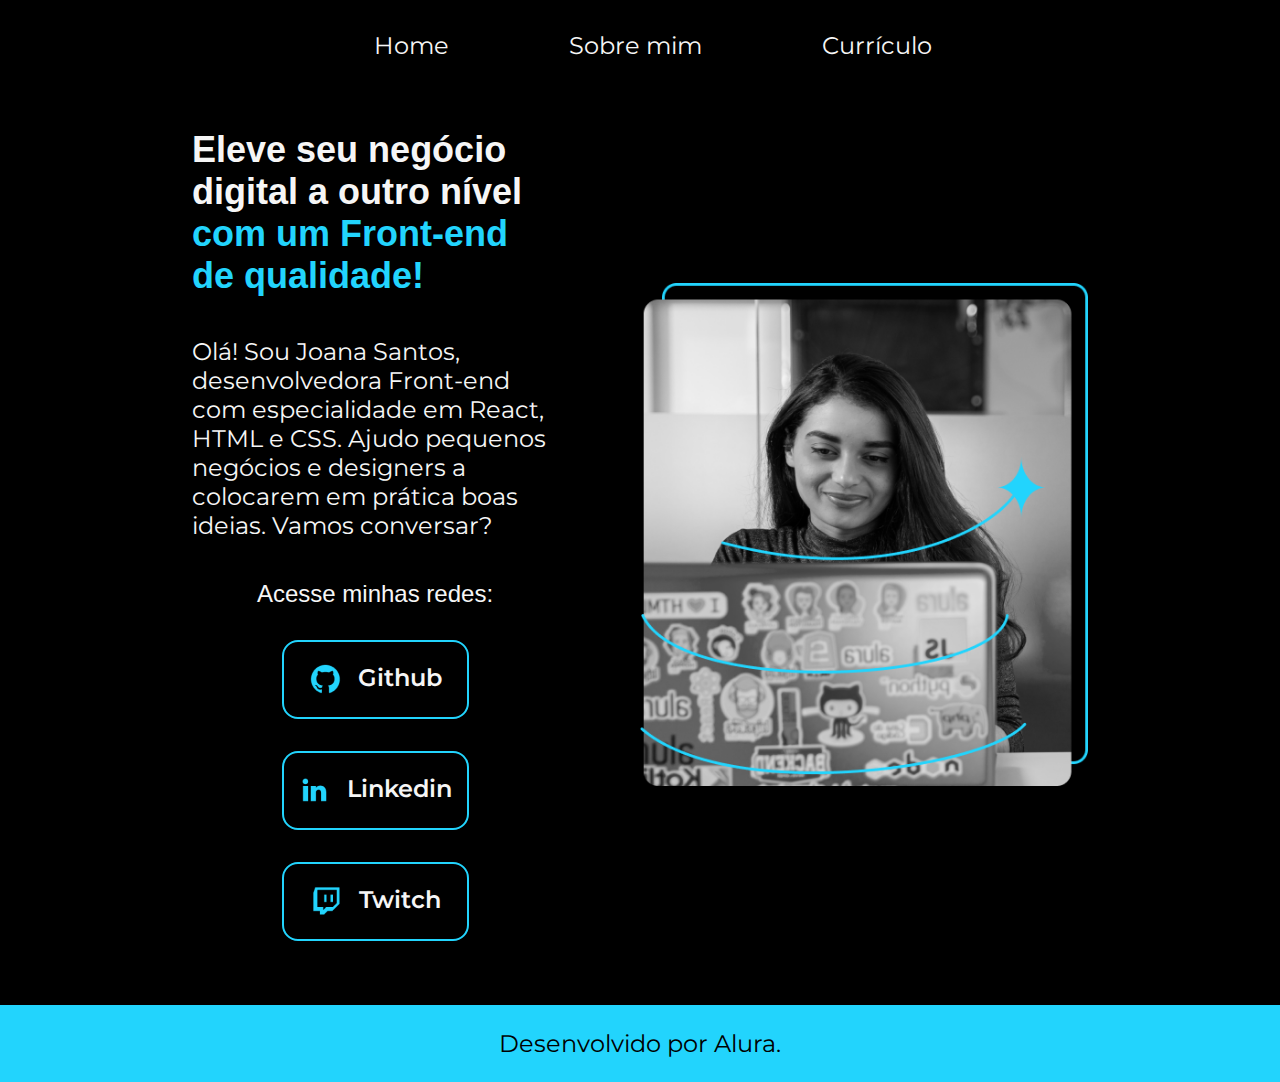
<file: index.html>
<!DOCTYPE html>
<html lang="pt-br">
<head>
    <meta charset="UTF-8">
    <meta name="viewport" content="width=device-width, initial-scale=1.0">
    <title>Portfolio</title>
    <link rel="stylesheet" href="./styles/style.css">
</head>
<body>
    <header class="cabecalho">
        <nav class="cabecalho__menu">
            <a class="cabecalho__menu__link" href="index.html">Home</a>
            <a class="cabecalho__menu__link" href="about.html">Sobre mim</a>
            <a class="cabecalho__menu__link" href="curriculo.html">Currículo</a>
        </nav>
    </header>
    <main class="apresentacao">
        <section class="apresentacao__conteudo">
            <h1 class="apresentacao__conteudo__titulo">Eleve seu negócio digital a outro nível 
            <strong class="titulo-destaque">com um Front-end de qualidade!</strong></h1>
            <p class="apresentacao__conteudo__texto">Olá! Sou Joana Santos, desenvolvedora Front-end com especialidade em React, HTML e CSS. Ajudo pequenos negócios e designers a colocarem em prática boas ideias. Vamos conversar?</p>
            <div class="apresentacao__links">
                <h2 class="apresentacao__links__subtitulo">Acesse minhas redes:</h2>
                <a class="apresentacao__links__navegacao" href="https://github.com/
                guilhermeonrails">
                    <img src="./assets/github.png">
                    Github
                </a>
                <a class="apresentacao__links__navegacao" href="https://linkedin.com/in/
                guilhermeonrails">
                    <img src="./assets/linkedin.png">
                    Linkedin
                </a>
                <a class="apresentacao__links__navegacao" href="https://twitch.tv./
                guilimadevi">
                    <img src="./assets/twitch.png">
                    Twitch
                </a>
            </div>
        </section>
        <img class="apresentacao__imagem" src="./assets/imagem.png" alt="Foto da Joana
        Santos programando">
    </main>
    <footer class="rodape">
        <p>Desenvolvido por Alura.</p>
    </footer>
</body>
</html>
</file>
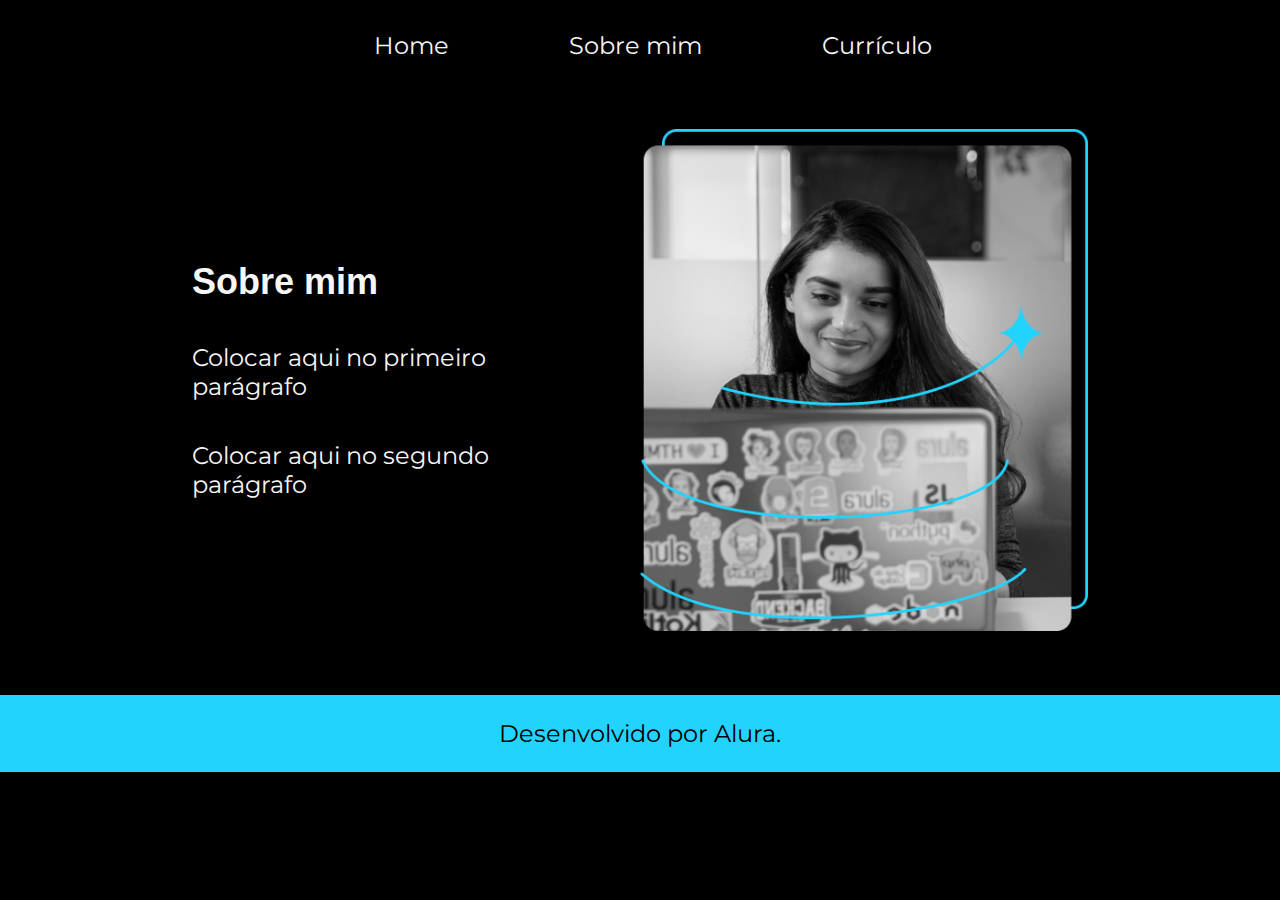
<file: about.html>
<!DOCTYPE html>
<html lang="pt-br">
<head>
    <meta charset="UTF-8">
    <meta name="viewport" content="width=device-width, initial-scale=1.0">
    <title>Sobre mim</title>
    <link rel="stylesheet" href="./styles/style.css">
</head>
<body>
    <header class="cabecalho">
        <nav class="cabecalho__menu">
            <a class="cabecalho__menu__link" href="index.html">Home</a>
            <a class="cabecalho__menu__link" href="about.html">Sobre mim</a>
            <a class="cabecalho__menu__link" href="curriculo.html">Currículo</a>
        </nav>
    </header>

    <main class="apresentacao">
        <section class="apresentacao__conteudo">
            <h1 class="apresentacao__conteudo__titulo">Sobre mim</h1>
            <p class="apresentacao__conteudo__texto">Colocar aqui no primeiro parágrafo</p>
            <p class="apresentacao__conteudo__texto">Colocar aqui no segundo parágrafo</p>
        </section>
        <img class="apresentacao__imagem" src="./assets/imagem.png" alt="Foto da Joana
        Santos programando">

    </main>

    <footer class="rodape">
        <p>Desenvolvido por Alura.</p>
    </footer>
</body>
</html>
</file>
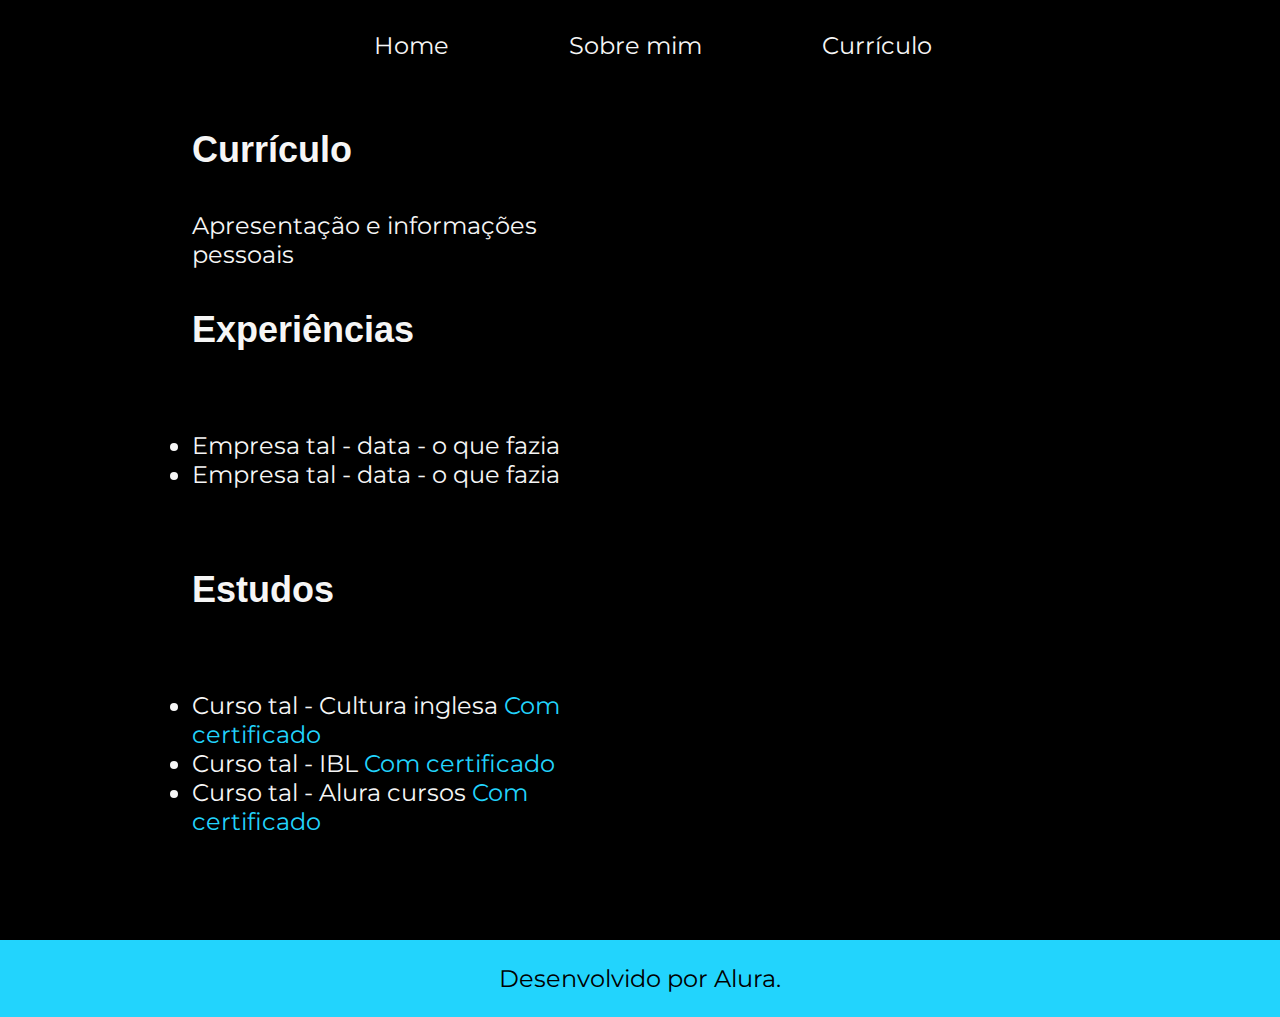
<file: curriculo.html>
<!DOCTYPE html>
<html lang="pt-br">
<head>
    <meta charset="UTF-8">
    <meta name="viewport" content="width=device-width, initial-scale=1.0">
    <title>Currículo</title>
    <link rel="stylesheet" href="./styles/style.css">
</head>
<body>
    <header class="cabecalho">
        <nav class="cabecalho__menu">
            <a class="cabecalho__menu__link" href="index.html">Home</a>
            <a class="cabecalho__menu__link" href="about.html">Sobre mim</a>
            <a class="cabecalho__menu__link" href="curriculo.html">Currículo</a>
        </nav>
    </header>

    <main class="apresentacao">
        <section class="apresentacao__conteudo">
            <h1 class="apresentacao__conteudo__titulo">Currículo</h1>
            <p class="apresentacao__conteudo__texto">Apresentação e informações pessoais</p>
            <h1 class="apresentacao__conteudo__titulo">Experiências</h1>
            <p class="apresentacao__conteudo__texto">
                <ul class="apresentacao__conteudo__texto">
                    <li>Empresa tal - data - o que fazia</li>
                    <li>Empresa tal - data - o que fazia</li>
                </ul>
            </p>
            <h1 class="apresentacao__conteudo__titulo">Estudos</h1>
            <p class="apresentacao__conteudo__texto">
                <ul class="apresentacao__conteudo__texto">
                    <li>Curso tal - Cultura inglesa <a href="linkdocertificado">Com certificado</a></li>
                    <li>Curso tal - IBL <a href="linkdocertificado">Com certificado</a></li>
                    <li>Curso tal - Alura cursos <a href="linkdocertificado">Com certificado</a></li>
                </ul>
            </p>
        </section>
    </main>

    <footer class="rodape">
        <p>Desenvolvido por Alura.</p>
    </footer>
</body>
</html>
</file>
<file: styles/style.css>
@import url('https://fonts.googleapis.com/css2?family=Krona+One&family=Montserrat:wght@400;600&display=swap');

:root {
    --cor-primaria: #000000;
    --cor-secundaria: #F6F6F6;
    --cor-terciaria: #22D4FD;
    --cor-hover: #272727;

    --fonte-primaria: 'Krone One', sans-serif;
    --fonte-secundaria: 'Montserrat', sans-serif;
}


* {
    margin: 0;
    padding: 0;
}

body {
    /* height: 100vh; */
    box-sizing: border-box;
    background-color: var(--cor-primaria);
    color: var(--cor-secundaria);
}

.cabecalho {
    padding: 2% 0 0 2%;
}

.cabecalho__menu {
    display: flex;
    gap: 80px;
    justify-content: center;
    align-items: center;
}

.cabecalho__menu__link {
    font-family: var(--fonte-secundaria);
    font-size: 1.5rem;
    font-weight: 400;
    color:var(--cor-secundaria);
    margin: 0 10px;
    padding: 5px 10px;
    text-decoration: none;

}

.cabecalho__menu__link:hover {
    color: var(--cor-terciaria) ;
}

.apresentacao{
    padding: 5% 15%;
    display: flex;
    align-items: center;
    justify-content: space-between;
    gap: 82px;
}

.apresentacao__conteudo{
    width: 50%;
    display: flex;
    flex-direction: column;
    gap:40px;
}

.apresentacao__conteudo__titulo{
    font-size: 2.25rem;
    font-family: var(--fonte-primaria);
}

.titulo-destaque{
    color:var(--cor-terciaria);
}

.apresentacao__conteudo__texto{
    font-size: 1.5rem;
    font-family: var(--fonte-secundaria);
}

.apresentacao__conteudo__texto a{
    text-decoration: none;
    color: var(--cor-terciaria);
}

.apresentacao__links{
    display: flex;
    flex-direction: column;
    justify-content: space-between;
    align-items: center;
    gap: 32px;
}

.apresentacao__links__subtitulo {
    font-family: var(--fonte-primaria);
    font-weight: 400;
    font-size: 1.5rem;
}

.apresentacao__links__navegacao{
    /* background-color: aqua; */
    display: flex;
    justify-content: center;
    gap: 16px;
    border: 2px solid var(--cor-terciaria);
    width: 50%;
    text-align: center;
    border-radius: 16px;
    font-size: 1.5rem;
    font-weight: 600;
    padding: 21.5px 0;
    text-decoration: none;
    color: var(--cor-secundaria);
    font-family: var(--fonte-secundaria);
}

.apresentacao__links__navegacao:hover {
  
    background-color: var(--cor-hover);
    font-size: 1.5rem;
    color: var(--cor-terciaria)
    
}

.apresentacao__imagem {
    width: 50%;
}

.rodape {
    color:var(--cor-primaria);
    background-color: var(--cor-terciaria);
    padding: 24px;
    text-align: center;
    font-family: var(--fonte-secundaria);
    font-size: 1.5rem;
    font-weight: 400;
}

@media (max-width:1200px) {
    .cabecalho {
        padding: 10%;
    }

    .cabecalho__menu {
        justify-content: center;
    }

    .apresentacao {
        flex-direction: column-reverse;
        padding: 5%;
    }

    .apresentacao__conteudo{
        width: auto;
    }
}
</file>
